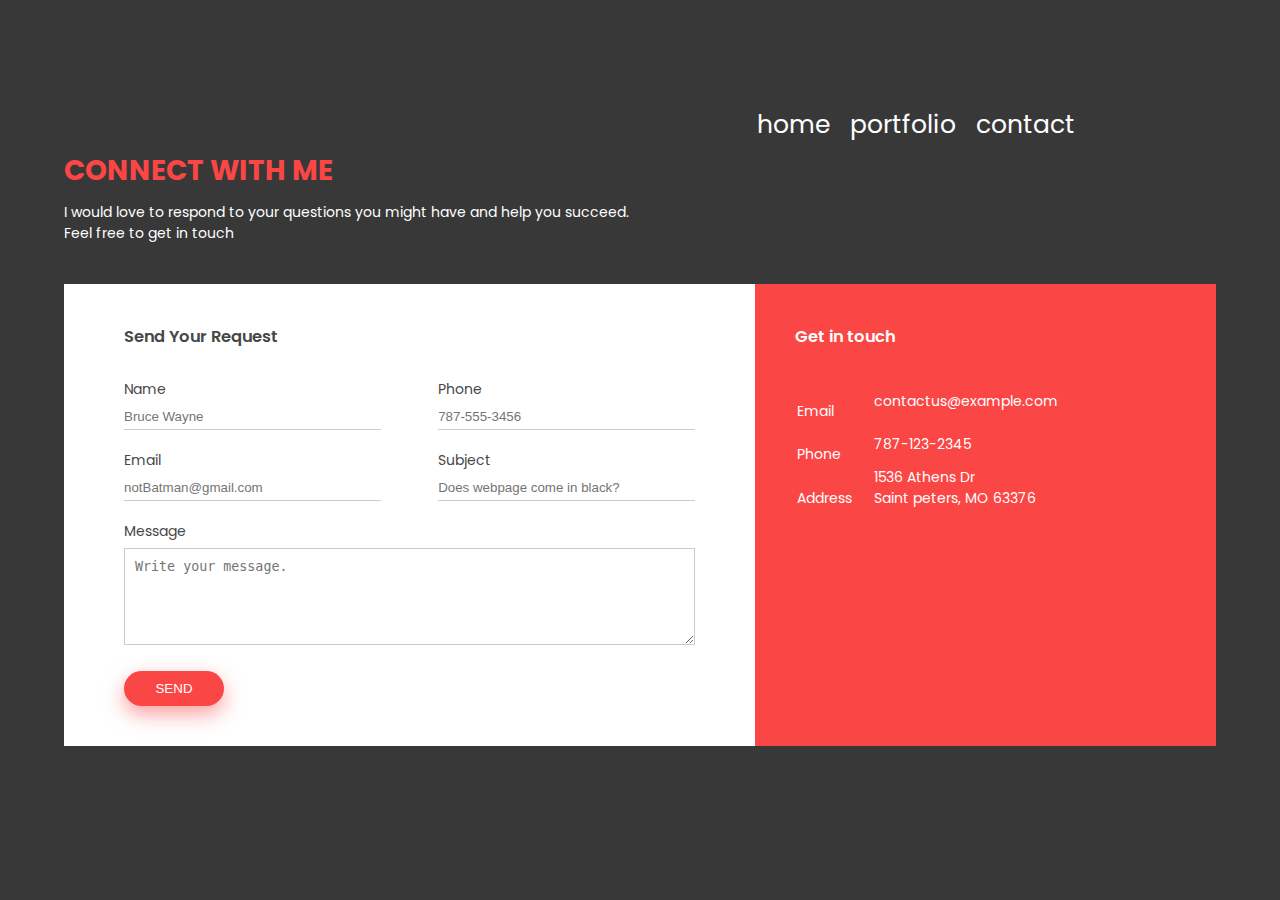
<file: contact_me_try2.html>
<!DOCTYPE html>
<html lang="en" dir="ltr">
  <head>
      <meta charset="utf-8">
      <title>Contact us - Easy Tutorials YouTube Channel</title>
      <link rel="stylesheet" href="style3.css">
      <link rel="preconnect" href="https://fonts.googleapis.com">
      <link rel="preconnect" href="https://fonts.gstatic.com" crossorigin>
      <link href="https://fonts.googleapis.com/css2?family=Arimo:wght@400;700&family=Poppins:wght@300;500;700&display=swap" rel="stylesheet"
  </head>
  <body>

    <header>
      <a href="index.html">home</a>
      <a href="#">portfolio</a>
      <a href="contact_me_try2.html">contact</a>

    </header>


    <div class="container">
        <h1>CONNECT WITH ME</h1>
        <p>I would love to respond to your questions you might have and help you succeed. <br> Feel free to get in touch</p>
        <div class="contact-box">
          <div class='contact-left'>
            <h3>Send Your Request</h3>
              <form>

                  <div class="input-row">
                      <div class="input-group">
                           <label>Name</label>
                           <input type="text" placeholder="Bruce Wayne">
                      </div>
                      <div class="input-group">
                           <label>Phone</label>
                           <input type="text" placeholder="787-555-3456">
                      </div>
                  </div>
                  <div class='input-row'>
                      <div class="input-group">
                           <label>Email</label>
                           <input type="email" placeholder="notBatman@gmail.com">
                      </div>
                      <div class="input-group">
                           <label>Subject</label>
                           <input type="text" placeholder="Does webpage come in black?">
                      </div>

                  </div>

                  <label>Message</label>
                  <textarea rows="5" placeholder='Write your message.'></textarea>

                  <button type="submit">SEND</button>
              </form>

          </div>
          <div class='contact-right'>
            <h3>Get in touch</h3>

            <table>
              <tr>
                <td>Email</td>
                <td>contactus@example.com</td>
              </tr>
              <tr>
                <td>Phone</td>
                <td>787-123-2345</td>
              </tr>
              <tr>
                <td>Address</td>
                <td>1536 Athens Dr <br>
                Saint peters, MO 63376</td>
              </tr>
            </table>

          </div>

        </div>
    </div>



  </body>
</html>
</file>
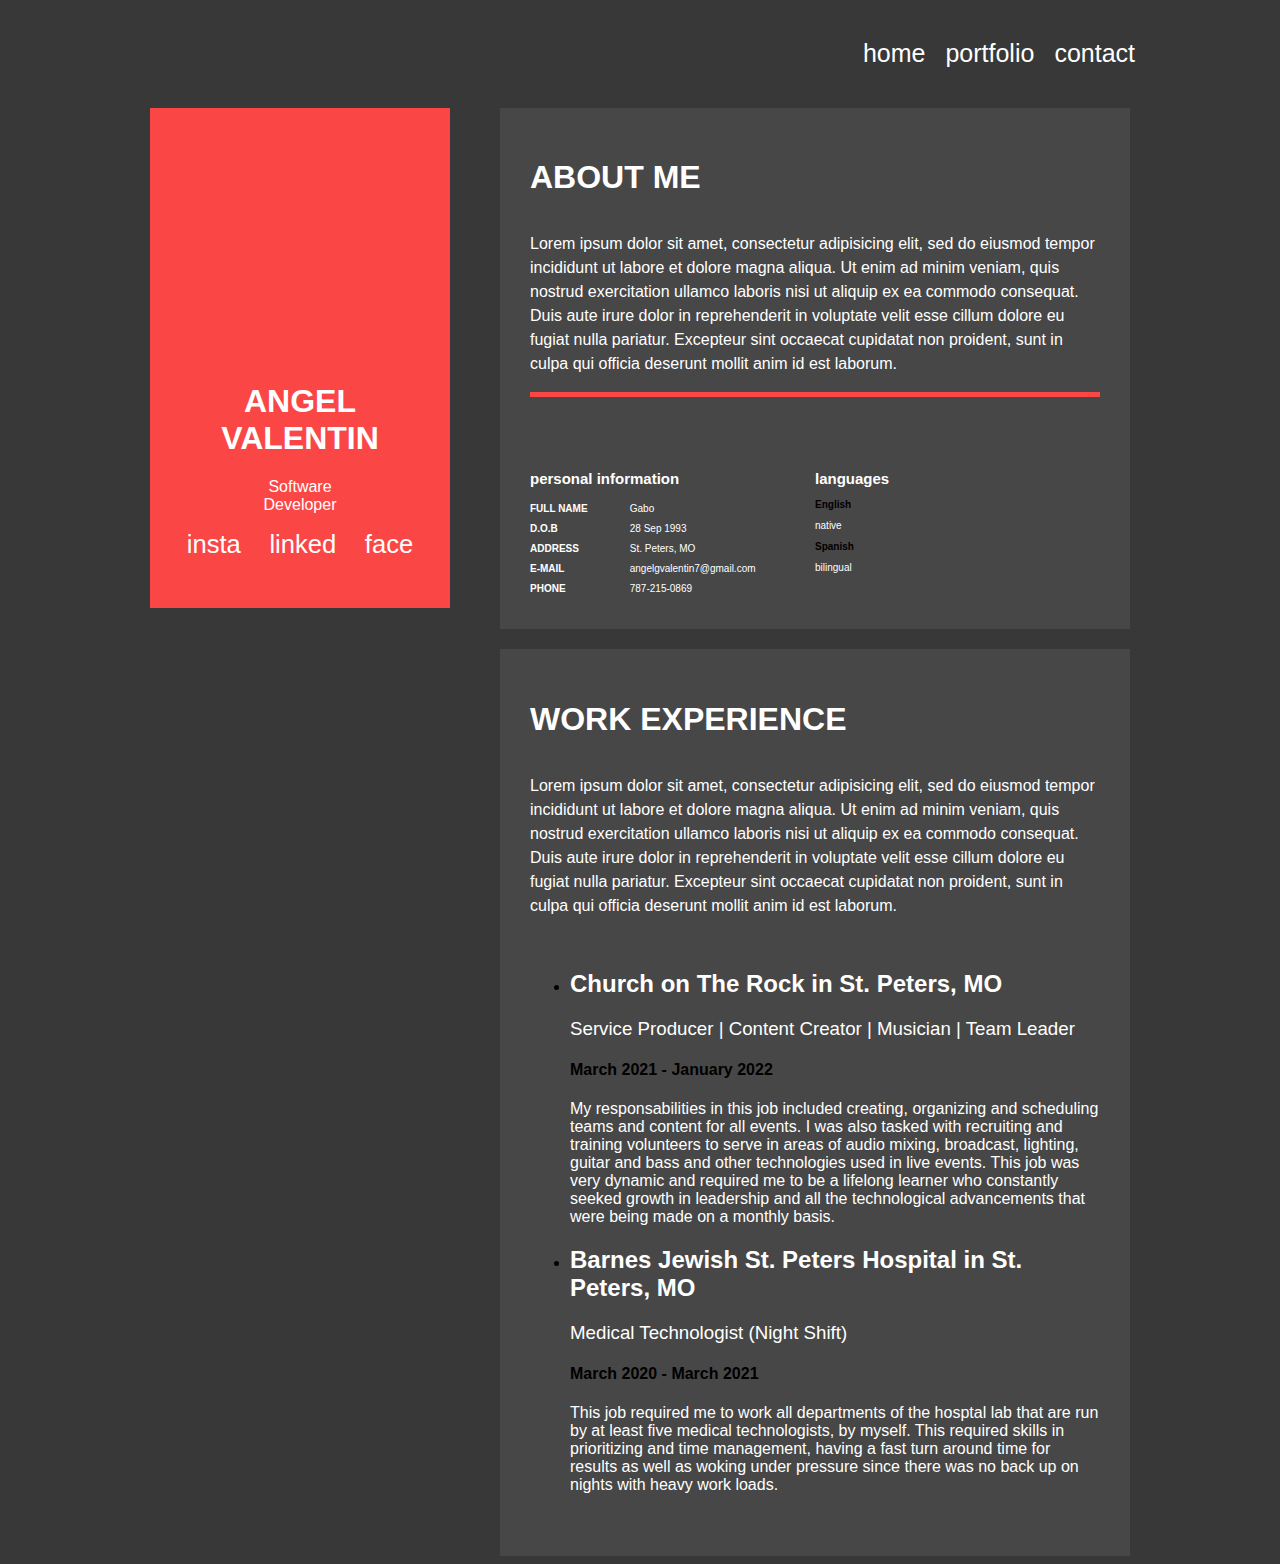
<file: homepage.html>
<!DOCTYPE html>
<html lang="en" dir="ltr">
  <head>
    <meta charset="utf-8">
    <script type="app.js">

    </script>
    <style>
    @import url('https://fonts.googleapis.com/css2?family=Arimo:wght@700&display=swap');
    @import url('https://fonts.googleapis.com/css2?family=Arimo&display=swap');
    </style>
    <link rel="stylesheet" href="style.css">
    <title>My Portfolio</title>
  </head>
  <body>
    <div class="full-page-container">


      <header>
        <p>home</p>
        <p>portfolio</p>
        <p>contact</p>

      </header>

      <section>
        <div class="left-container">
          <div class="nameCard-container">
            <div class='profile-pic'></div>

            <h1>ANGEL <br> VALENTIN</h1>
            <h3 style='margin-top: 0px; font-size: 1em'>Software<br>Developer</h3>
            <div style='margin-bottom: 20px;'class="social-media-container">
              <a href="#">insta</a>
              <a href="#">linked</a>
              <a href="#">face</a>
            </div>
          </div>
        </div>


        <div class='right-container'>
          <div class="about-me-whole-container">


            <div class="aboutME-top-container">
                  <h1 style='margin-bottom: 20px; '>ABOUT ME</h1>
                <p style='line-height: 1.5;'>Lorem ipsum dolor sit amet, consectetur adipisicing elit, sed do eiusmod tempor incididunt ut labore et dolore magna aliqua. Ut enim ad minim veniam, quis nostrud exercitation ullamco laboris nisi ut aliquip ex ea commodo consequat. Duis aute irure dolor in reprehenderit in voluptate velit esse cillum dolore eu fugiat nulla pariatur. Excepteur sint occaecat cupidatat non proident, sunt in culpa qui officia deserunt mollit anim id est laborum.</p>
            </div>

              <div class="aboutME-bottom-container">
                <div class="left-section-container">
                  <h2>personal information</h2>
                  <div class='PI-container'>
                      <p style='font-weight: 700;'class='PI-items-left'>FULL NAME</p>
                      <p class='PI-items-right'>Gabo</p>
                      <p style='font-weight: 700;' class='PI-items-left'>D.O.B</p>
                      <p class='PI-items-right'>28 Sep 1993</p>
                      <p style='font-weight: 700;' class='PI-items-left'>ADDRESS</p>
                      <p class='PI-items-right'>St. Peters, MO</p>
                      <p style='font-weight: 700;' class='PI-items-left'>E-MAIL</p>
                      <p class='PI-items-right'>angelgvalentin7@gmail.com</p>
                      <p style='font-weight: 700;' class='PI-items-left'>PHONE</p>
                      <p class='PI-items-right'>787-215-0869</p>
                  </div>

                </div>

                <div class="right-section-container">
                  <h2 class='PI-title'>languages</h2>
                  <div class="language-container">
                    <strong class='language-items'>English</strong>
                    <!-- <span>progress bar (look into)</span> -->
                    <p>native</p>
                  </div>
                  <div class="language-container">
                    <strong  class='language-items'>Spanish</strong>
                    <!-- <span>progress bar (look into)</span> -->
                    <p>bilingual</p>
                  </div>

                </div>
              </div>
            </div>

            <div class="work-exp-container">
              <div class="Work-Exp-item">


                <h1 style='margin-bottom: 20px; '>WORK EXPERIENCE</h1>
              <p style='line-height: 1.5;'>Lorem ipsum dolor sit amet, consectetur adipisicing elit, sed do eiusmod tempor incididunt ut labore et dolore magna aliqua. Ut enim ad minim veniam, quis nostrud exercitation ullamco laboris nisi ut aliquip ex ea commodo consequat. Duis aute irure dolor in reprehenderit in voluptate velit esse cillum dolore eu fugiat nulla pariatur. Excepteur sint occaecat cupidatat non proident, sunt in culpa qui officia deserunt mollit anim id est laborum.</p>

              <ul>

                <li>
                  <h2>Church on The Rock in St. Peters, MO</h2>
                  <h3>Service Producer | Content Creator | Musician | Team Leader</h3>
                  <h4>March 2021 - January 2022</h4>
                  <p>My responsabilities in this job included creating, organizing and scheduling teams and content for all events. I was also tasked with recruiting and training volunteers to serve in areas of audio mixing, broadcast, lighting, guitar and bass and other technologies used in live events. This job was very dynamic and required me to be a lifelong learner who constantly seeked growth in leadership and all the technological advancements that were being made on a monthly basis. </p>
                </li>
                <li>
                  <h2>Barnes Jewish St. Peters Hospital in St. Peters, MO</h2>
                  <h3>Medical Technologist (Night Shift)</h3>
                  <h4>March 2020 - March 2021</h4>
                  <p>This job required me to work all departments of the hosptal lab that are run by at least five medical technologists, by myself. This required skills in prioritizing and time management, having a fast turn around time for results as well as woking under pressure since there was no back up on nights with heavy work loads.
                </li>
              </ul>
              </div>
            </div>
          </div>


      </section>


    </div>
  </body>
</html>
</file>
<file: style3.css>
* {
    margin: 0;
    padding: 0;
}
body {
  background: #383838;;
  font-size: 14px;
  font-family: 'Poppins', sans-serif;
}

.container {
  /* display: flex;
  flex-direction: row;
  flex-wrap: wrap;
  justify-content: center; */
  width: 90%;
  margin: 0 auto;
}

.container p,h1 {
  width: 100%;
}

.contact-box {
  background: white;
  display: flex;
}

.contact-left {
  flex-basis: 60%;
  padding: 40px 60px;
}

.contact-right {
  flex-basis: 40%;
  padding: 40px;
  background: #FB4646;
  color: white;
}


h1 {
  margin-bottom: 10px;
  color: #FB4646;
}


.container p {
  margin-bottom: 40px;
  color: white;
}

.input-row {
  display: flex;
  justify-content: space-between;
  margin-bottom: 20px;
}

  .input-row .input-group{
      flex-basis: 45%;
  }

  input{
     width: 100%;
     border: none;
     border-bottom: 1px solid #ccc;
     outline: none;
     padding-bottom: 5px;
  }

  textarea {
    width: 100%;
    border: 1px solid #ccc;
    outline: none;
    padding: 10px;
    box-sizing: border-box;
  }

  label {
    margin-bottom: 6px;
    display: block;
    color: #474747;
  }

  button {
    background: #FB4646;
    width: 100px;
    color: white;
    border: none;
    outline: none;
    height: 35px;
    border-radius: 30px;
    margin-top: 20px;
    box-shadow: 0px 8px 20px rgba(251,70,70,0.52);
  }

  button:hover {
    padding: 5px;
  }

  .contact-left h3 {
    color: #474747;
    font-weight: 600;
    margin-bottom: 30px;
  }

  .contact-right h3 {

    font-weight: 600;
    margin-bottom: 30px;
  }

  tr td:first-child {
    padding-right:20px;
  }

  tr td:first-child {
    padding-top:20px;
  }

  header {
    display: flex;
    margin-top: 100px;
    margin-right: 200px;
    padding: 5px;
    height: 40px;
    justify-content: flex-end;
    align-items: center;
    background-color: inherit;
    font-size: 25px;
    gap: 20px;
    font-family: "Poppins", sans-serif;
    position: sticky;
    top: 0px;
    color: white;
  }

  a {
    background-color: inherit;
    color: white;
    text-decoration: none;
  }

  a:hover {
    background-color: inherit;
    color: #FB4646;
    text-shadow: 2px 3px 5px rgba(251,70,70,1);
    font-size: 1.1em;
    transition: 300ms;

  }
</file>
<file: style.css>
/* * {
  margin: 0;
  padding: 0;
  box-sizing: border-box;
  background-color: #383838;
  height: 1000px;
} */

h1 {
  background-color: inherit;
  color: white;
  font-family: "Poppins", sans-serif;

}

h2 {
  background-color: inherit;
  color: white;
}

h3 {
  background-color: inherit;
  font-family: "Poppins", sans-serif;
  font-weight: 100;
  color: white;
}


a {
  background-color: inherit;
  color: white;
  text-decoration: none;
}

header a:hover {
  background-color: inherit;
  color: #FB4646;
  text-shadow: 2px 3px 5px rgba(251,70,70,1);
  font-size: 1.1em;
  transition: 300ms;

}



p {
  background-color: inherit;
  color: white;
}

body {

  background-color: #383838;

  font-family: "Poppins", sans-serif;
}


html {

}



.full-page-container {
  display: flex;
  flex-direction: column;
  justify-content: center;
  background-color: #383838;
  max-width: 1200px;
  margin: 0 auto;
  width: 1000px;
  height: auto;
  gap: 30px;
}


header {
  display: flex;
  margin-top: 20px;
  padding: 5px;
  height: 40px;
  justify-content: flex-end;
  align-items: center;
  background-color: inherit;
  font-size: 25px;
  gap: 20px;
  font-family: "Poppins", sans-serif;
  position: sticky;
  top: 0px;
}




section {
  margin: 0 auto;
  display: flex;
  width: 100%;
  flex-direction: row;
  flex-wrap: wrap;
  justify-content: space-around;
  gap: 30px;
  background-color: inherit;

}

.profile-pic {
  background-image: url('https://scontent-ort2-2.xx.fbcdn.net/v/t1.6435-9/120073870_3606135426098304_7704057831156932260_n.jpg?_nc_cat=106&ccb=1-5&_nc_sid=09cbfe&_nc_ohc=EzNmgLDQHIgAX82vXYJ&_nc_ht=scontent-ort2-2.xx&oh=00_AT8H6GkKCvdhG9z30QNNoxChsBMOyRhq2Pj44eQzlGCbIg&oe=621734F4');
  height: 225px;
  width: 225px;
  object-fit: fill;
  background-size: cover;
  background-repeat: no-repeat;
  border-radius: 100%;
  margin-top: 10px;
}



.left-container {
  display: flex;

  background-color: inherit;
  width: 300px;
  height: auto;
  text-align: center;
}

.nameCard-container {
  display: flex;
  flex-direction: column;
  justify-content: center;
  align-items: center;
  width: 300px;
  height: 500px;
  width: 100%;
  background-color: #FB4646;
  position: sticky;
  top: 50px;


}

.social-media-container {
  display: flex;
  height: 40px;
  width: 85%;
  background-color: inherit;

  justify-content: space-around;
  font-size: 1.6em;
  margin: none;
}

.social-media-container a:hover {
  font-size: 1.15em;
  transition: 300ms;
  color: white;
}



.right-container {
  display: flex;
  flex-direction: row;
  flex-wrap: wrap;
  flex-direction: ;
  flex-wrap: wrap;
  width: 630px;
  /* background-color: #474747;  */
  gap: 20px;



}

.about-me-whole-container {
  display: flex;
  flex-direction: ;
  flex-wrap: wrap;
  width: 100%;
  background-color: #474747;



}

.aboutME-top-container {
  display: flex;
  flex-direction: column;
  justify-content: start;

  background-color: inherit;
  margin: 30px;
  border-bottom: 5px solid #FB4646;
  /* gap: 300px; */

}





.aboutME-bottom-container {
  display: flex;
  background-color: inherit;
  margin: 30px;
  font-size: 10px;

}

.left-section-container {
  display: flex;
  flex-direction: row;
  flex-wrap: wrap;
  background-color: inherit;
  width: 50%
}

.PI-container {
  display: flex;
  flex-direction: row;
  flex-wrap: wrap;
  background-color: inherit;
  width: 100%;
  /* font-size: .8em; */
  line-height: 2;
}

.PI-items {
  width: 50%;
  margin-right: 0;
}

.PI-title {
  height: auto;

}

.PI-items-left {
  width: 35%;
  margin: 0;
}

.PI-items-right {
  width: 65%;
  margin: 0;
}



.right-section-container {
  display: flex;
  flex-direction: column;
  flex-wrap: wrap;
  background-color: inherit;
  width: 50%
}

.language-container {
  display: flex;
  flex-direction: column;
  background-color: inherit;
}

.language-items {
  width: 100%;
  margin: 0;
  background-color: inherit;
}



/* .work-exp-container {
  display: flex;
  flex-direction: column;
  justify-content: start;
  width: 100%;
  margin-top: ;
  background-color: #474747;
  margin: 30px;
  border-bottom: 5px solid black;
  /* gap: 300px; */

/* }  */

.Work-Exp-item {
  display: flex;
  flex-direction: column;
  background-color: #474747;
  margin: 30px;
}


.work-exp-container {
  display: flex;
  flex-direction: ;
  flex-wrap: wrap;
  width: 100%;
  background-color: #474747;



}

.PB-container {
  display: flex;
  top: 50%;
  left: 50%;
  font-size: large;
  /* transform: translate(-50%,-50%); */
}

.fa fa-star {

}

font-family: 'Poppins', sans-serif;
</file>
